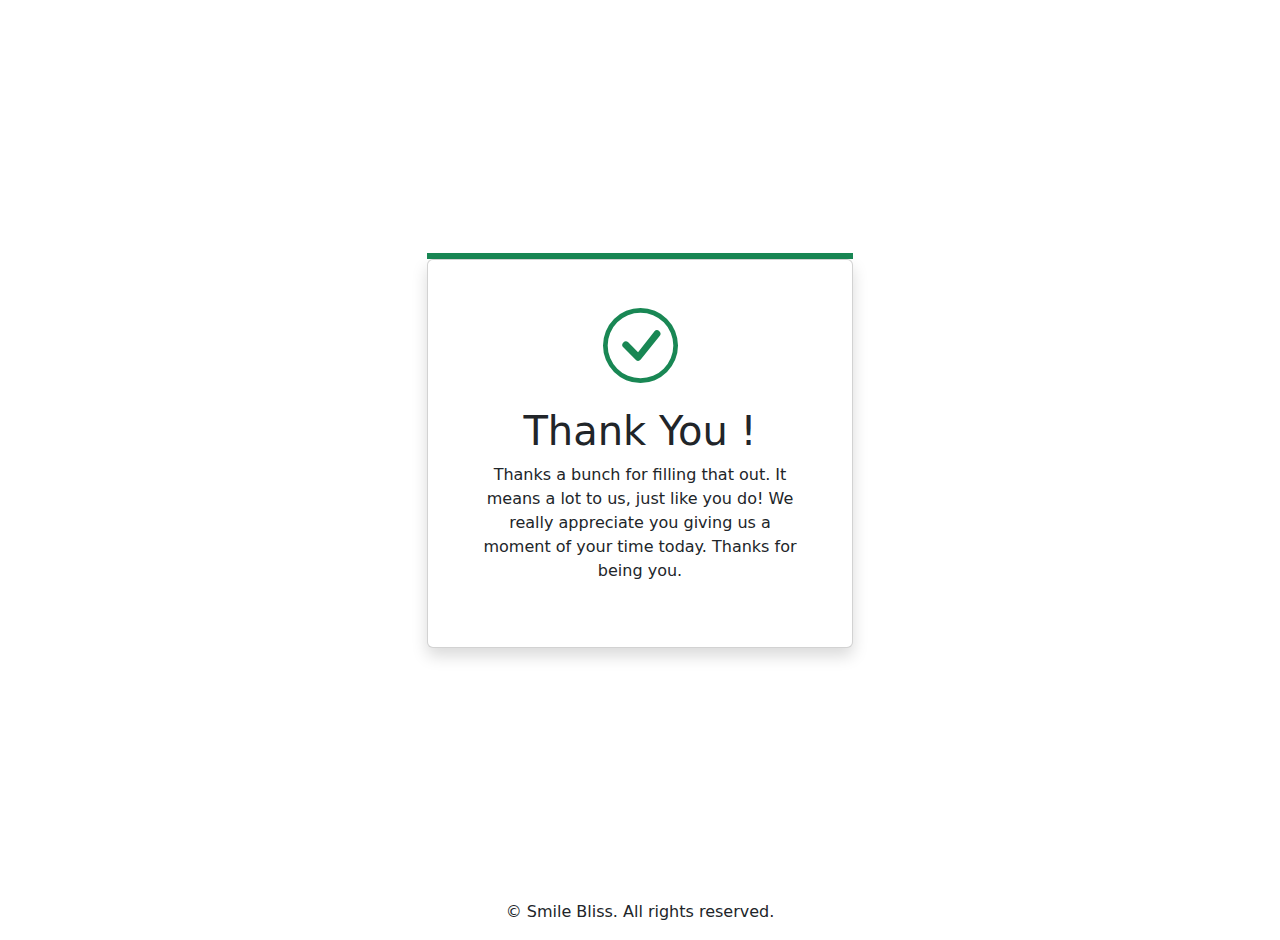
<file: feedback.html>
<!DOCTYPE html>
<html lang="en">

    <head>
        <meta charset="UTF-8">
        <meta http-equiv="X-UA-Compatible" content="IE=edge">
        <meta name="viewport" content="width=device-width, initial-scale=1.0">
        <title>Thank You!</title>
        <link href="https://cdn.jsdelivr.net/npm/bootstrap@5.2.0/dist/css/bootstrap.min.css" rel="stylesheet">
        <link rel="icon" href="smile_bliss.png" type="image/x-icon">
    </head>

    <body>
        <div class="vh-100 d-flex justify-content-center align-items-center">
            <div class="col-md-4">
                <div class="border border-3 border-success"></div>
                <div class="card  bg-white shadow p-5">
                    <div class="mb-4 text-center">
                        <svg xmlns="http://www.w3.org/2000/svg" class="text-success" width="75" height="75"
                            fill="currentColor" class="bi bi-check-circle" viewBox="0 0 16 16">
                            <path d="M8 15A7 7 0 1 1 8 1a7 7 0 0 1 0 14zm0 1A8 8 0 1 0 8 0a8 8 0 0 0 0 16z" />
                            <path
                                d="M10.97 4.97a.235.235 0 0 0-.02.022L7.477 9.417 5.384 7.323a.75.75 0 0 0-1.06 1.06L6.97 11.03a.75.75 0 0 0 1.079-.02l3.992-4.99a.75.75 0 0 0-1.071-1.05z" />
                        </svg>
                    </div>
                    <div class="text-center">
                        <h1>Thank You !</h1>
                        <p>Thanks a bunch for filling that out. It means a lot to us, just like you do! We really appreciate you giving us a moment of your time today. Thanks for being you.</p>
                    </div>
                </div>
            </div>
        </div>
        <footer>
          <div class="container text-center">
            <p>&copy; Smile Bliss. All rights reserved.</p>
          </div>
        </footer>
    </body>

</html>
</file>
